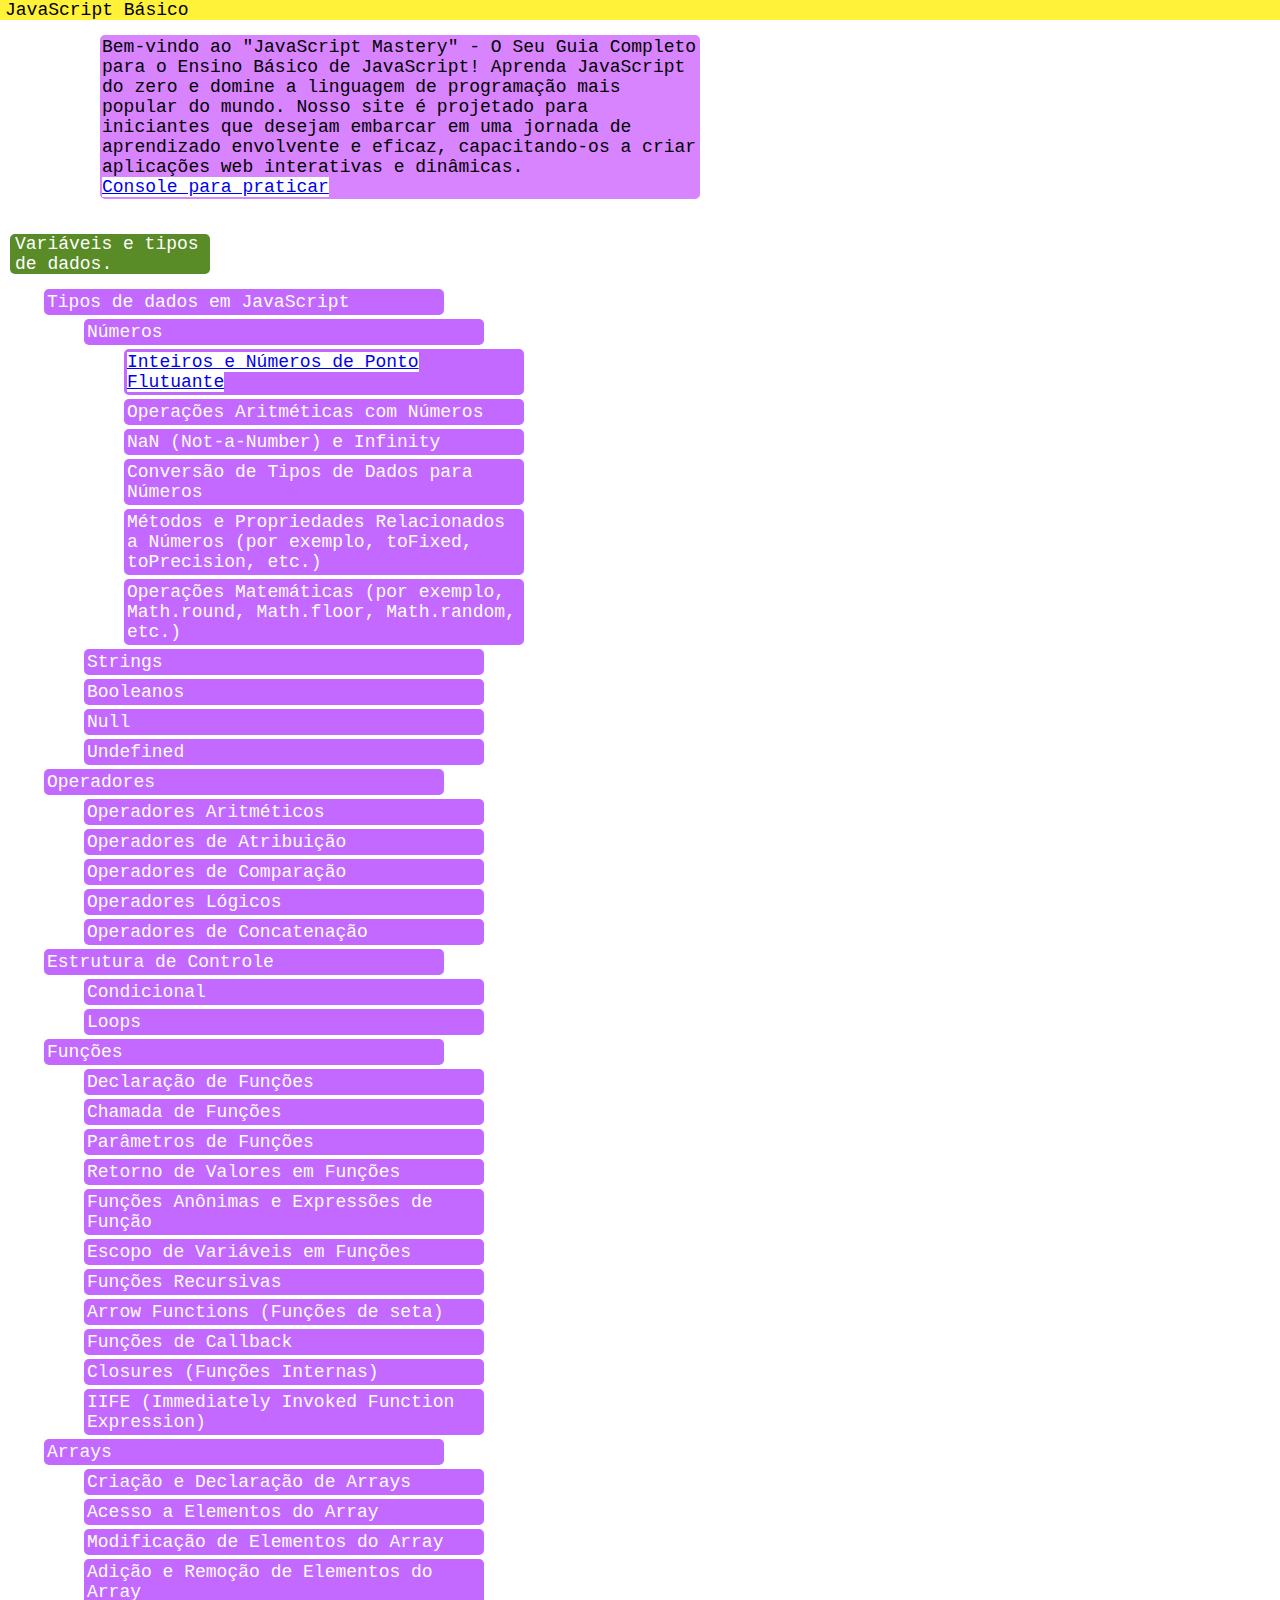
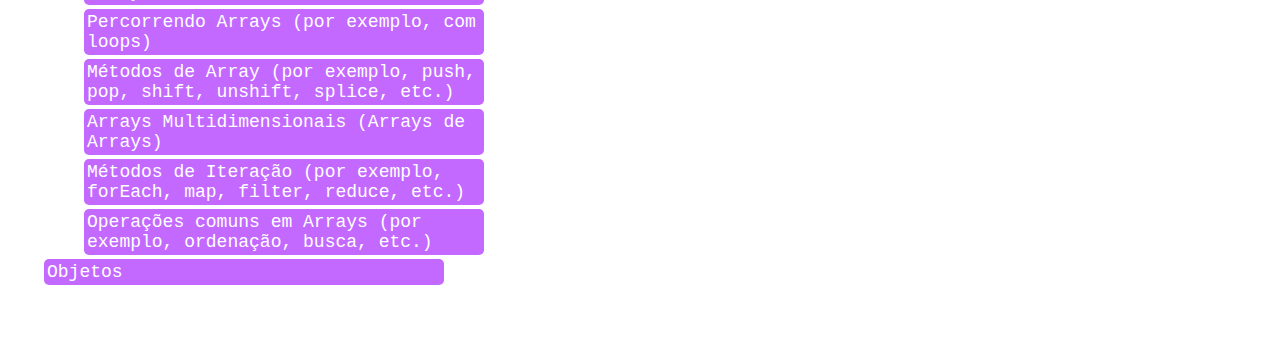
<file: index.html>
<!DOCTYPE html>
<html lang="pt-br">
<head>
    <meta charset="UTF-8">
    <meta name="viewport" content="width=device-width, initial-scale=1.0">
    <link rel="stylesheet" href="estyles.css"> 
    <title>Aprendendo JavaScript</title> 
</head>
<body>
    <h1>JavaScript Básico </h1>
    <p class="intro">Bem-vindo ao "JavaScript Mastery" - O Seu Guia Completo para o Ensino Básico de JavaScript!
       
        Aprenda JavaScript do zero e domine a linguagem de programação mais popular do mundo. Nosso site é projetado para iniciantes que desejam embarcar em uma jornada de aprendizado envolvente e eficaz, capacitando-os a criar aplicações web interativas e dinâmicas.<br><strong><a href="console.html">Console para praticar</a></strong></p>

    <h2>Variáveis e tipos de dados.</h2>
    <ul>
        <li>Tipos de dados em JavaScript</li>
        <ul><li>Números</li>
            <ul><li><a href="inteiros_e_numeros_de_ponto_flutuante.html">Inteiros e Números de Ponto Flutuante</a></li></ul>
            <ul><li>Operações Aritméticas com Números</li></ul>
            <ul><li>NaN (Not-a-Number) e Infinity</li></ul>
            <ul><li>Conversão de Tipos de Dados para Números</li></ul>
            <ul><li>Métodos e Propriedades Relacionados a Números (por exemplo, toFixed, toPrecision, etc.)</li></ul>
            <ul><li>Operações Matemáticas (por exemplo, Math.round, Math.floor, Math.random, etc.)</li></ul>
        </ul>
        <ul><li>Strings</li></ul>
        <ul><li>Booleanos</li></ul>
        <ul><li>Null</li></ul>
        <ul><li>Undefined</li></ul>
    </ul>
    <ul>
        <li>Operadores</li>
        <ul><li>Operadores Aritméticos</li></ul>
        <ul><li>Operadores de Atribuição</li></ul>
        <ul><li>Operadores de Comparação</li></ul>
        <ul><li>Operadores Lógicos</li></ul>
        <ul><li>Operadores de Concatenação</li></ul>
    </ul>
    <ul>
        <li>Estrutura de Controle</li>
        <ul><li>Condicional</li></ul>
        <ul><li>Loops</li></ul>
    </ul>
    <ul>
        <li>Funções</li>
        <ul><li>Declaração de Funções</li></ul>
        <ul><li>Chamada de Funções</li></ul>
        <ul><li>Parâmetros de Funções</li></ul>
        <ul><li>Retorno de Valores em Funções</li></ul>
        <ul><li>Funções Anônimas e Expressões de Função</li></ul>
        <ul><li>Escopo de Variáveis em Funções</li></ul>
        <ul><li>Funções Recursivas</li></ul>
        <ul><li>Arrow Functions (Funções de seta)</li></ul>
        <ul><li>Funções de Callback</li></ul>
        <ul><li>Closures (Funções Internas)</li></ul>
        <ul><li>IIFE (Immediately Invoked Function Expression)</li></ul>
    </ul>
    <ul>
        <li>Arrays</li>
        <ul><li>Criação e Declaração de Arrays</li></ul>
        <ul><li>Acesso a Elementos do Array</li></ul>
        <ul><li>Modificação de Elementos do Array</li></ul>
        <ul><li>Adição e Remoção de Elementos do Array</li></ul>
        <ul><li>Percorrendo Arrays (por exemplo, com loops)</li></ul>
        <ul><li>Métodos de Array (por exemplo, push, pop, shift, unshift, splice, etc.)</li></ul>
        <ul><li>Arrays Multidimensionais (Arrays de Arrays)</li></ul>
        <ul><li>Métodos de Iteração (por exemplo, forEach, map, filter, reduce, etc.)</li></ul>
        <ul><li>Operações comuns em Arrays (por exemplo, ordenação, busca, etc.)</li></ul>
    </ul>
    <ul>
        <li>Objetos</li>
    </ul>
   
    
</body>
</html>
</file>
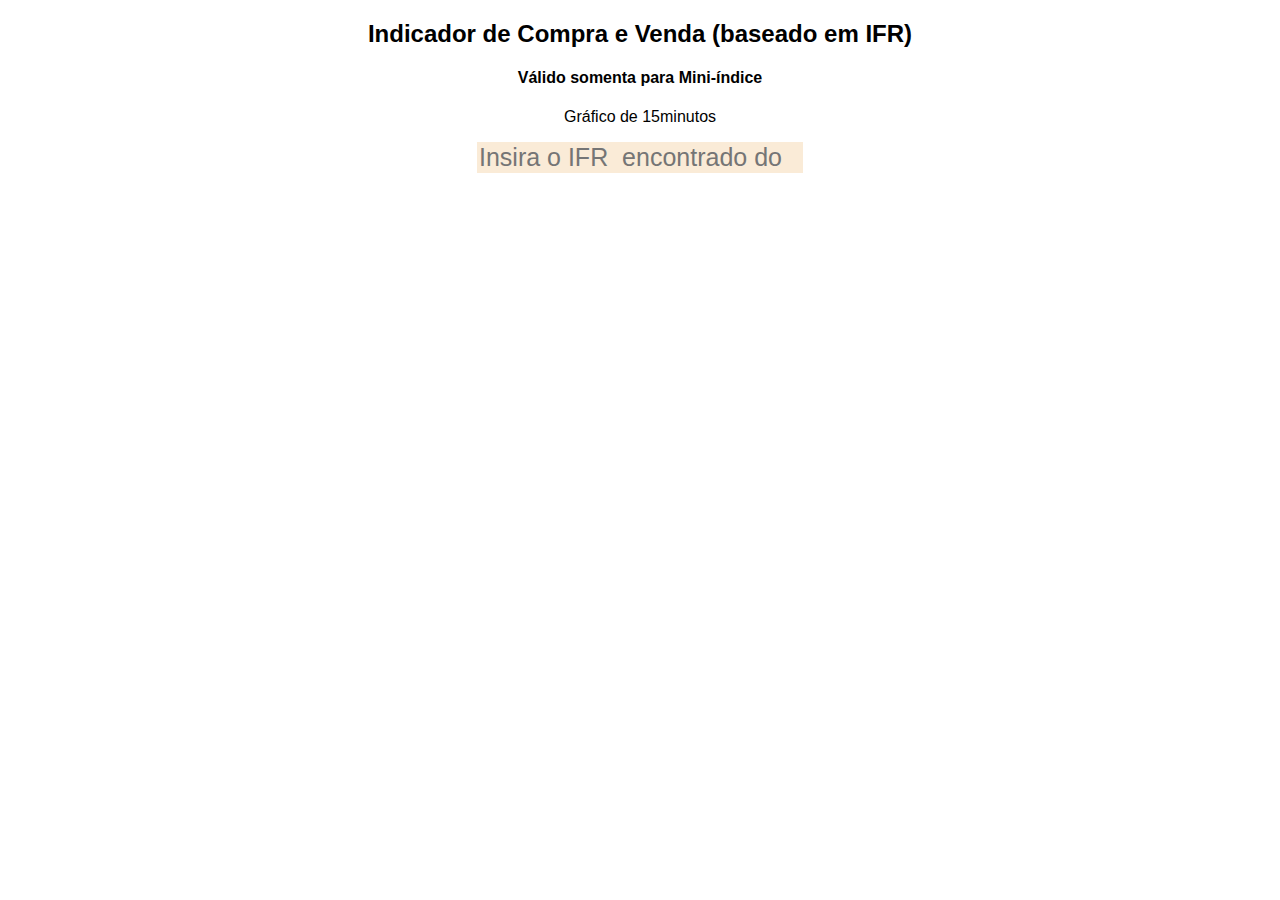
<file: estudo.html>
<!DOCTYPE html>
<html lang="en">
<head>
    <meta charset="UTF-8">
    <meta name="viewport" content="width=device-width, initial-scale=1.0">
    <title>Document</title>
    <style>
        *{
            font-family: 'Segoe UI', Tahoma, Geneva, Verdana, sans-serif;
        }
        body{
            text-align: center;
            justify-content: center;
        }
        .entrada{
            font-size: 25px;
            border-style: none;
            background-color: antiquewhite;
 
        }
        .sinal{
       
            width: 200px;
        }
    </style>
</head>
<body>
        <header>
            <p><h2>Indicador de Compra e Venda (baseado em IFR)</h2></p>
            <p><h4>Válido somenta para Mini-índice</h4></p>
        </header>
        
        <p>Gráfico de 15minutos</p>
        <input class="entrada" type="number" name="statusifr" id="statusifr" placeholder="Insira o IFR  encontrado do gráfico">
        <div class="sinal" id="text"></div>
      
       
        <script>
            // Seu código original para calcular o sinal
            function calcular() {
                var statusifr = document.querySelector('input#statusifr')
                var n = Number(statusifr.value)
                var sinal = document.getElementById("text")
                
                if (n > 80) {
                    sinal.innerHTML = "venda";
                    sinal.style.color = "#FF0000"
                    sinal.style.backgroundColor="#FA8072"
                    sinal.style.borderRadius="5px"
                    sinal.style.width="200"
                    sinal.style.textAlign="center"
                    setInterval(piscar, 500);
                    sinal.style.fontSize="25px"
                    
    
                } else if (n < 20) {
                    sinal.innerHTML = "compra";
                    sinal.style.color = "#008000";
                    sinal.style.backgroundColor="#98FB98"
                    sinal.style.borderRadius="5px"
                    sinal.style.textAlign="center"
                    sinal.style.fontSize="25px"
                    
                
                    sinal.style.width="200"
                } else {
                    sinal.innerHTML = "Preço em região de indecisão"; // Limpa o texto se não atender a nenhum critério
                    sinal.style.color = "#8B4513";
                    sinal.style.backgroundColor="#F5DEB3"
                    sinal.style.borderRadius="5px"
                    sinal.style.textAlign="center"
                    sinal.style.fontSize="25px"
                }


            }
        
            // Adiciona um ouvinte de evento para o evento oninput
            document.getElementById("statusifr").addEventListener("input", calcular);
        </script>
 
    
</body>
</html>
</file>
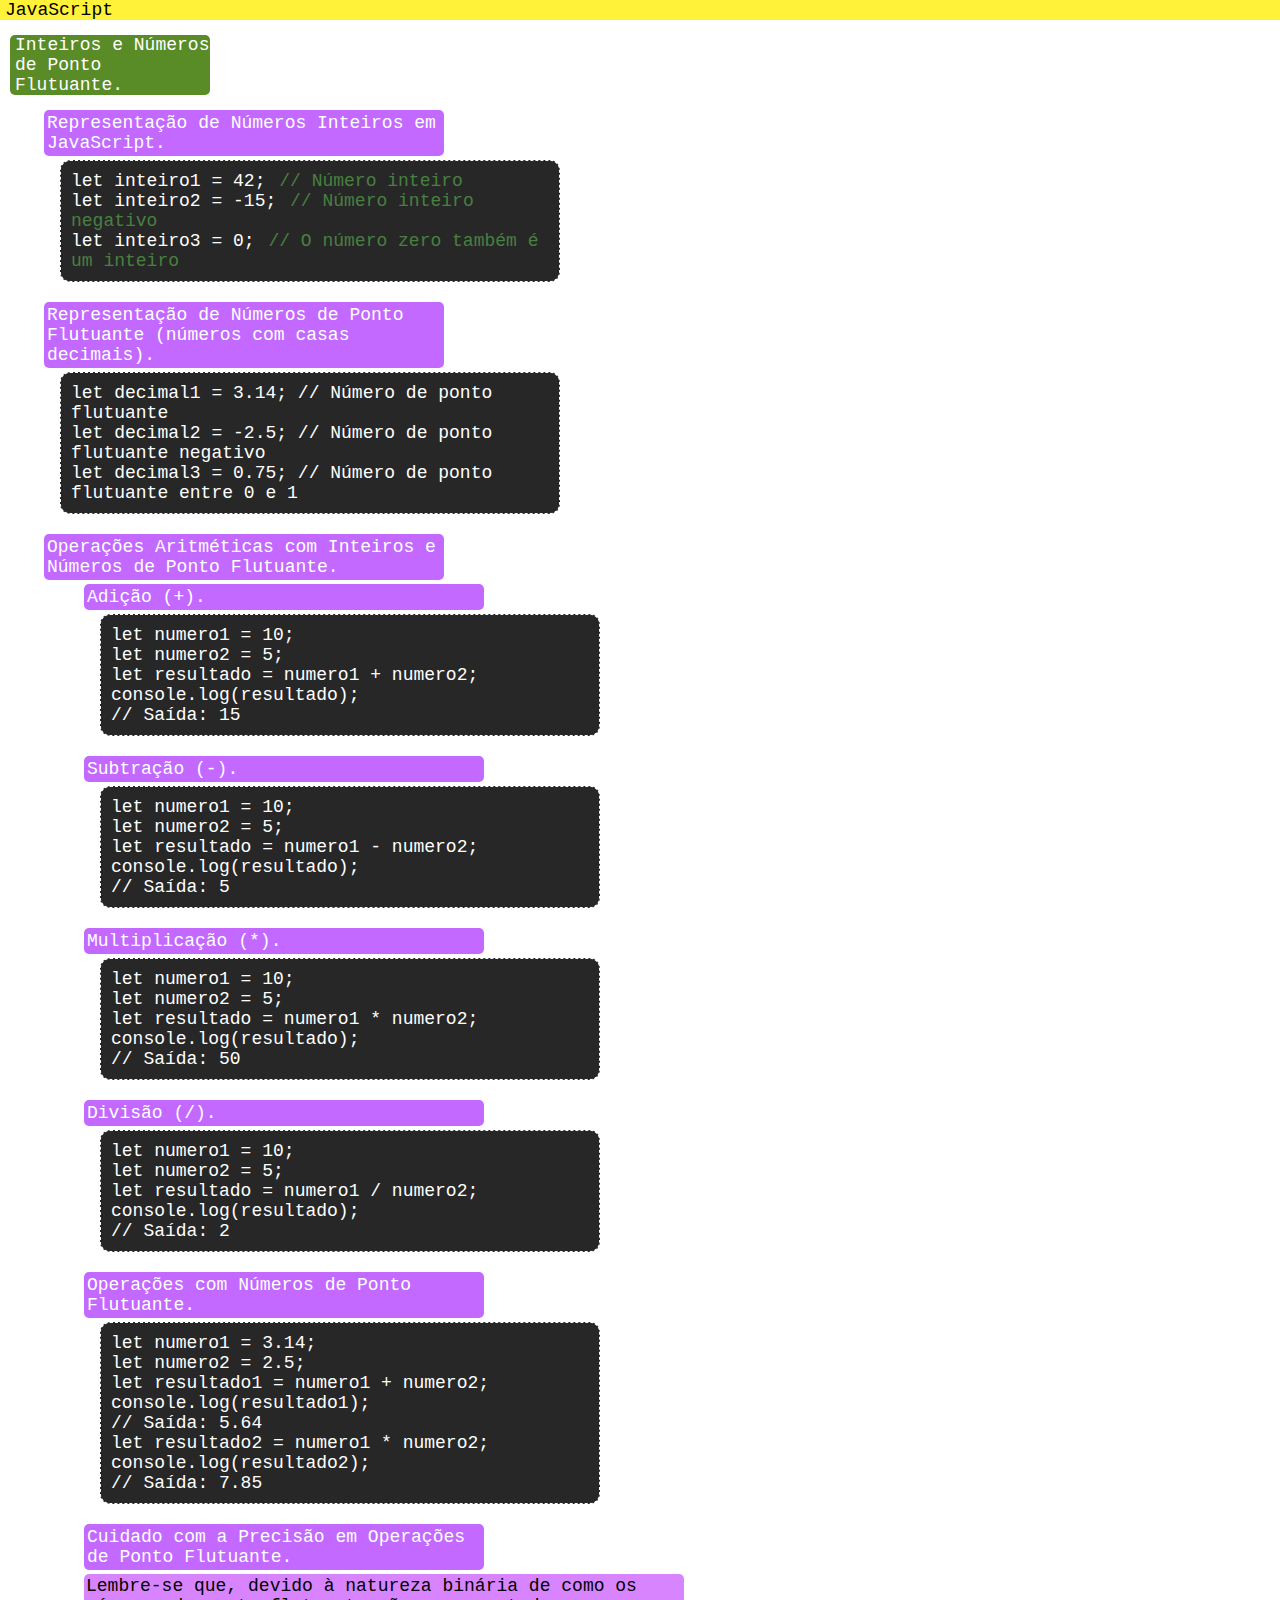
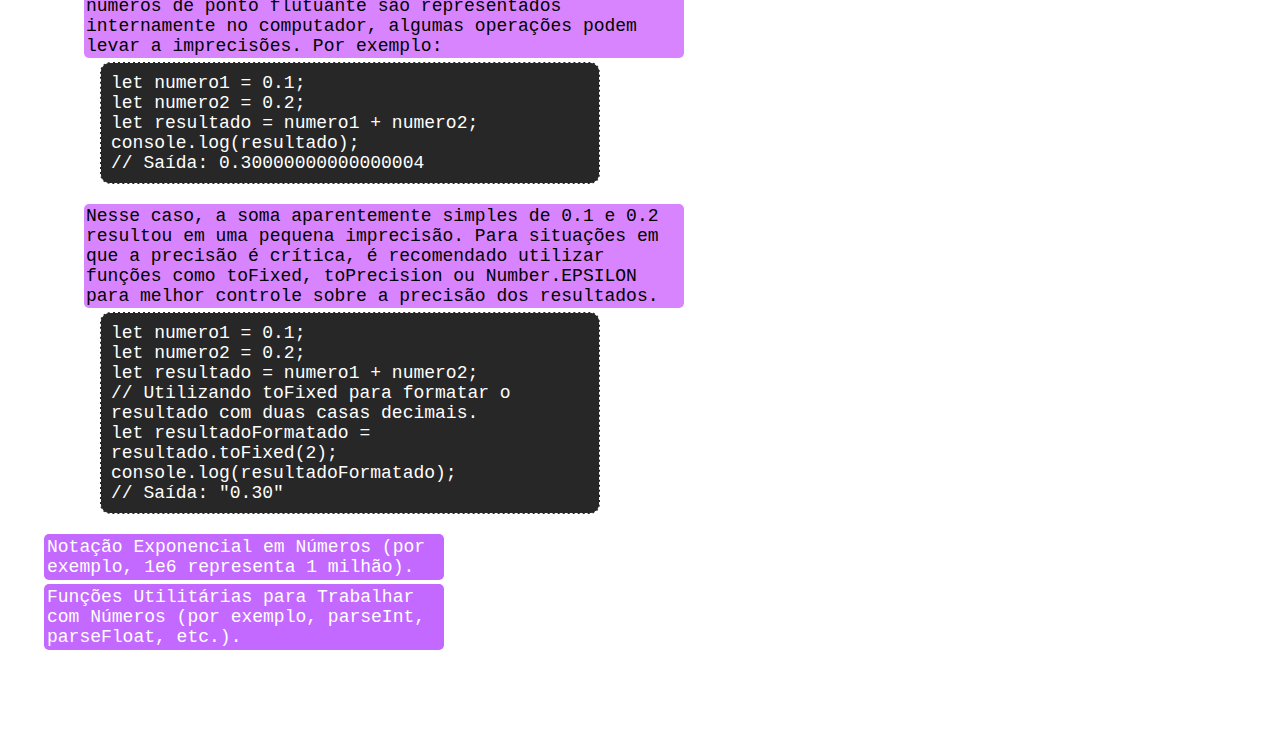
<file: inteiros_e_numeros_de_ponto_flutuante.html>
<!DOCTYPE html>
<html lang="pt-br">
<head>
    <meta charset="UTF-8">
    <meta name="viewport" content="width=device-width, initial-scale=1.0">
    <title>Aprendendo JavaScript</title>
    <link rel="stylesheet" href="estyles.css">    
</head>
<body>
    <h1>JavaScript</h1>

    <h2>Inteiros e Números de Ponto Flutuante.</h2>
   
            <ul>
                <li>Representação de Números Inteiros em JavaScript.</li>
                <ul class="code">
                    let inteiro1 = 42; 
                    <span class="comentarios">// Número inteiro</span><br>
                    let inteiro2 = -15; 
                    <span class="comentarios">// Número inteiro negativo</span><br>
                    let inteiro3 = 0; 
                    <span class="comentarios">// O número zero também é um inteiro</span>
                    </ul>
            </ul>
            <ul>
                <li>Representação de Números de Ponto Flutuante (números com casas decimais).</li>
                <ul class="code">let decimal1 = 3.14; // Número de ponto flutuante<br>
                    let decimal2 = -2.5; // Número de ponto flutuante negativo<br>
                    let decimal3 = 0.75; // Número de ponto flutuante entre 0 e 1
                </ul>
            </ul>
            <ul>
                <li>Operações Aritméticas com Inteiros e Números de Ponto Flutuante.</li>
                <ul>
                    <li>Adição (+).</li>
                    <ul class="code">let numero1 = 10;<br>
                        let numero2 = 5;<br>
                        let resultado = numero1 + numero2;<br>
                        console.log(resultado); <br>// Saída: 15
                    </ul>
                    <li>Subtração (-).</li>
                    <ul class="code">let numero1 = 10;<br>
                        let numero2 = 5;<br>
                        let resultado = numero1 - numero2;<br>
                        console.log(resultado);<br> // Saída: 5
                        
                    </ul>
                    <li>Multiplicação (*).</li>
                    <ul class="code">let numero1 = 10;<br>
                        let numero2 = 5;<br>
                        let resultado = numero1 * numero2;<br>
                        console.log(resultado);<br> // Saída: 50
                        
                    </ul>
                    <li>Divisão (/).</li>
                    <ul class="code">let numero1 = 10;<br>
                        let numero2 = 5;<br>
                        let resultado = numero1 / numero2;<br>
                        console.log(resultado);<br> // Saída: 2
                        
                    </ul>
                    <li>Operações com Números de Ponto Flutuante.</li>
                    <ul class="code">let numero1 = 3.14;<br>
                        let numero2 = 2.5;<br>
                        let resultado1 = numero1 + numero2;<br>
                        console.log(resultado1);<br> // Saída: 5.64<br>
                        
                        let resultado2 = numero1 * numero2;<br>
                        console.log(resultado2); <br>// Saída: 7.85
                        
                    </ul>
                    <li>Cuidado com a Precisão em Operações de Ponto Flutuante.</li>
                    <p>Lembre-se que, devido à natureza binária de como os números de ponto flutuante são representados internamente no computador, algumas operações podem levar a imprecisões. Por exemplo:</p>
                    <ul class="code">let numero1 = 0.1;<br>
                        let numero2 = 0.2;<br>
                        let resultado = numero1 + numero2;<br>
                        console.log(resultado);<br> // Saída: 0.30000000000000004  
                    </ul>
                    <p>Nesse caso, a soma aparentemente simples de 0.1 e 0.2 resultou em uma pequena imprecisão. Para situações em que a precisão é crítica, é recomendado utilizar funções como toFixed, toPrecision ou Number.EPSILON para melhor controle sobre a precisão dos resultados.</p>
                    <ul class="code">let numero1 = 0.1;<br>
                        let numero2 = 0.2;<br>
                        let resultado = numero1 + numero2;<br>
                        
                       // Utilizando toFixed para formatar o resultado com duas casas decimais.<br>
                        let resultadoFormatado = resultado.toFixed(2);<br>
                        
                        console.log(resultadoFormatado); <br>// Saída: "0.30"
                         
                    </ul>
                </ul>
            </ul>
            <ul>
                <li>Notação Exponencial em Números (por exemplo, 1e6 representa 1 milhão).</li>
            </ul>
            <ul>
                <li>Funções Utilitárias para Trabalhar com Números (por exemplo, parseInt, parseFloat, etc.).</li>
            </ul>
    </ul>
    
</body>
</html>
</file>
<file: estyles.css>
* {
        font-family:monospace;
        font-size: 18px;
        font-weight: 500;
        margin: 0;
        background-color: rgb(255, 255, 255);
        box-sizing: border-box;
        
    }
    .intro{
        margin-top: 35px;
        margin-left: 100px;
    }
    h1{
        background-color: rgb(255, 242, 56);
        color: rgb(0, 0, 0);
        top: 0;
        position: fixed;
        width: 100vw;
        padding-left: 5px;
        
    }
    h2{
        padding-left: 5px;
        background-color: rgb(89, 139, 38);
        width: 200px;
        margin: 35px 0px 15px 10px;
        border-radius: 5px;
        color: white;
    }
    .code{
        background-color: rgb(39, 39, 39);
        color: white;
        border-radius: 10px;
        width: 500px;
        padding: 10px;
        margin-bottom: 20px;
        border: solid 1px ;
        border-style: dashed;
        margin-left: 20px;
    }
    .comentarios{
        background-color: rgb(39, 39, 39);
        color: rgb(72, 128, 64);
        border-radius: 5px;
        padding-left: 3px;
        padding-right: 3px;
    }
    .code:hover{
        background-color: rgb(10, 10, 179);
        margin-left: 25px;
        
    }
    li{
        background-color: rgb(195, 105, 255);
        width: 400px;
        border-radius: 5px;
        color: white;
        padding: 3px;
        margin: 4px;
        
    }
    li:hover{
        background-color: rgb(95, 17, 131);
    }
    p{
        background-color: rgb(216, 132, 255);
        width: 600px;
        border-radius: 5px;
        padding: 2px;
        margin: 4px;
    }
</file>
